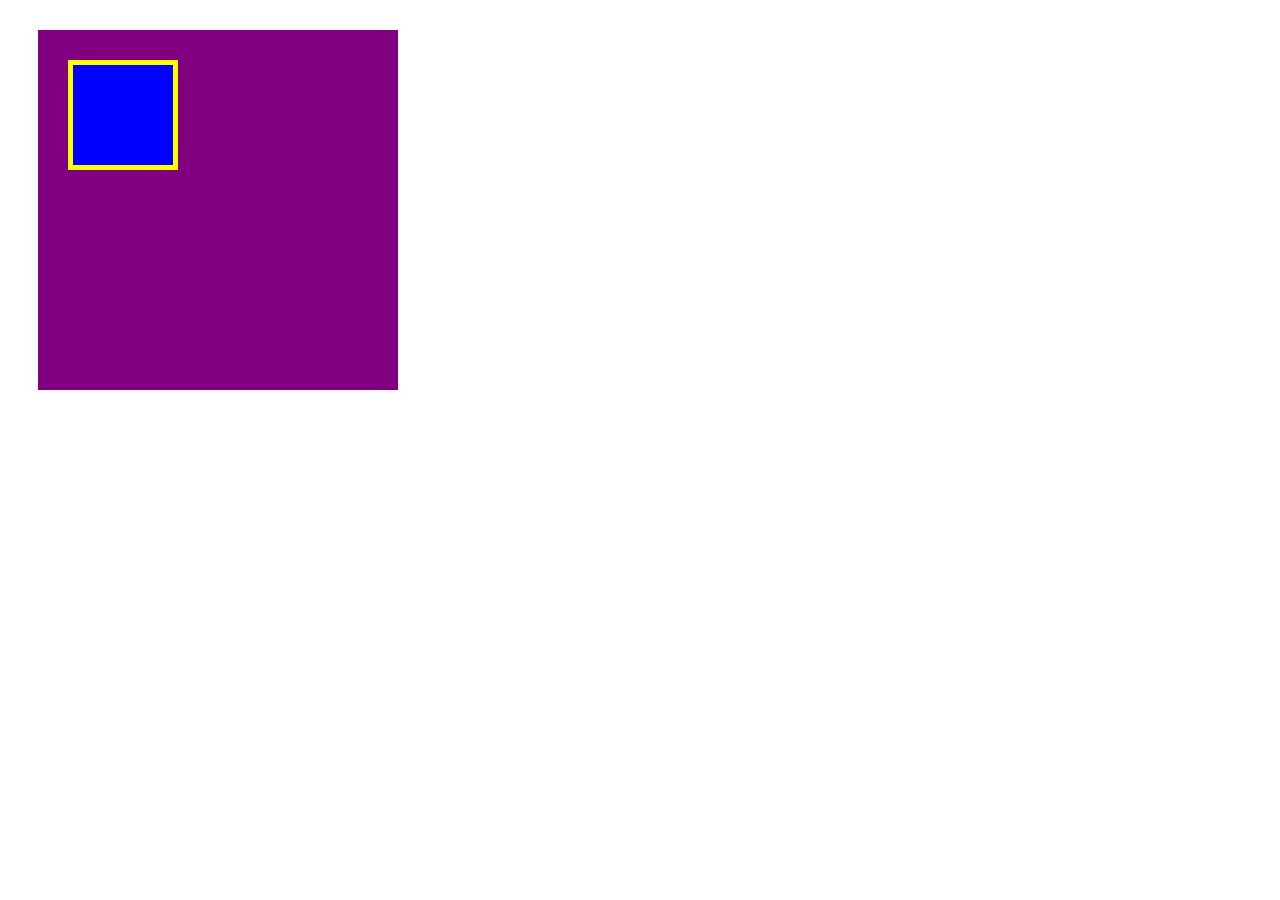
<file: box/box.html>
<!DOCTYPE html>
<html>
  <head>
    <meta charset="UTF-8" /> 
    <link rel="stylesheet" href="box.css" />
    <title>box</title>
  </head>
  
  <body>
    <div class="box1">
      <div class="box2"></div>
    </div>
  </body>
</html>
</file>
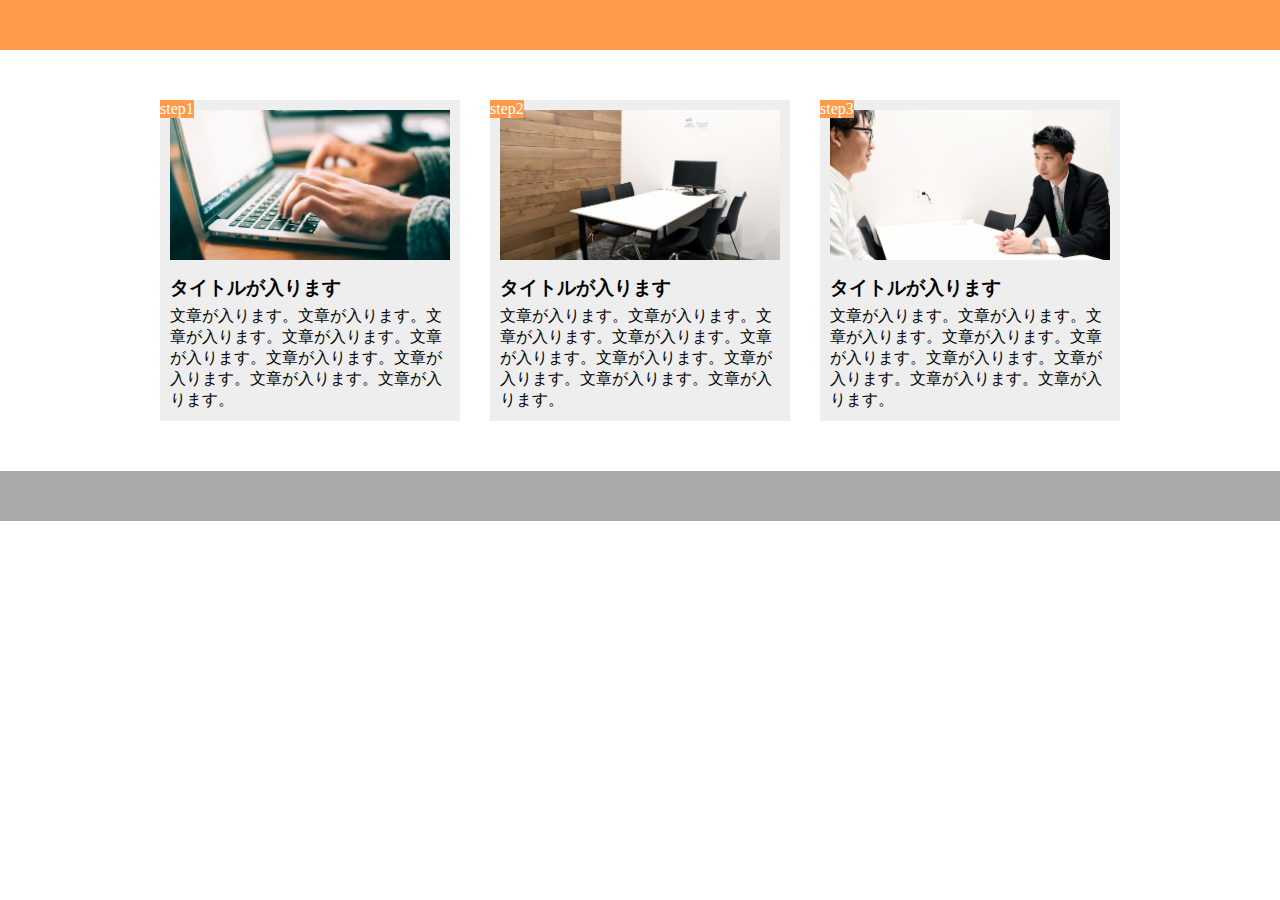
<file: chapter10/sample.html>
<!DOCTYPE html>
<html lang="ja">
  <head>
    <meta charset="UTF-8" />
    <meta name="viewport" content="width=device-width,initial-scale=1.0" />
    <link rel="stylesheet" href="sample.css" />
    <title>課題問題</title></title>
  </head>
  
  <body>
    <header></header>
    
    <main>
      <div class="step-box">
        <div class="step-img1"></div>
        <span class="step-num">step1</span>
        <h3 class="title">タイトルが入ります</h3>
        <p class="text">
          文章が入ります。文章が入ります。文章が入ります。文章が入ります。文章が入ります。文章が入ります。文章が入ります。文章が入ります。文章が入ります。
        </p>
      </div>
      
      <div class="step-box">
        <div class="step-img2"></div>
        <span class="step-num">step2</span>
        <h3 class="title">タイトルが入ります</h3>
        <p class="text">
          文章が入ります。文章が入ります。文章が入ります。文章が入ります。文章が入ります。文章が入ります。文章が入ります。文章が入ります。文章が入ります。
        </p>
      </div>
      
      <div class="step-box">
        <div class="step-img3"></div>
        <span class="step-num">step3</span>
        <h3 class="title">タイトルが入ります</h3>
        <p class="text">
          文章が入ります。文章が入ります。文章が入ります。文章が入ります。文章が入ります。文章が入ります。文章が入ります。文章が入ります。文章が入ります。
        </p>
      </div>
    </main>
    
    <footer></footer>
  </body>
</html>
</file>
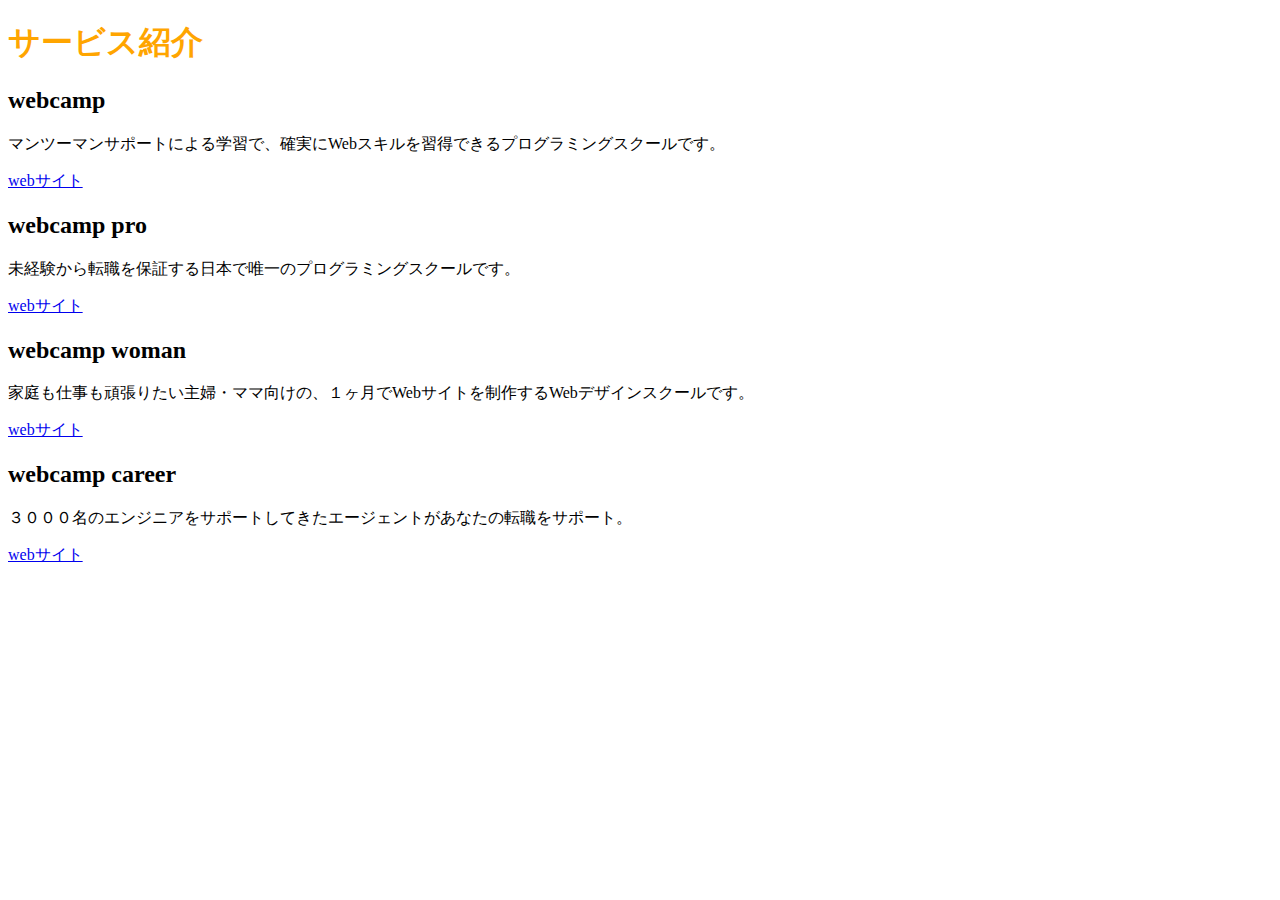
<file: chapter2/chapter2.html>
<!DOCTYPE HTML>
<html>
  <head>
    <meta charset="UTF-8" />
    <title>chapter2</title>
    <link rel="stylesheet" href="chapter2.css" />
  </head>
  
  <body>
    <div class="container">
      <h1>サービス紹介</h1>
      <h2>webcamp</h2>
      <p>マンツーマンサポートによる学習で、確実にWebスキルを習得できるプログラミングスクールです。</p>
      <a href="#">webサイト</a>
      
      <h2>webcamp pro</h2>
      <p>未経験から転職を保証する日本で唯一のプログラミングスクールです。</p>
      <a href="#">webサイト</a>
      
      <h2>webcamp woman</h2>
      <p>家庭も仕事も頑張りたい主婦・ママ向けの、１ヶ月でWebサイトを制作するWebデザインスクールです。</p>
      <a href="#">webサイト</a>
      
      <h2>webcamp career</h2>
      <p>３０００名のエンジニアをサポートしてきたエージェントがあなたの転職をサポート。</p>
      <a href="#">webサイト</a>
    </div>
  </body>
</html>
</file>
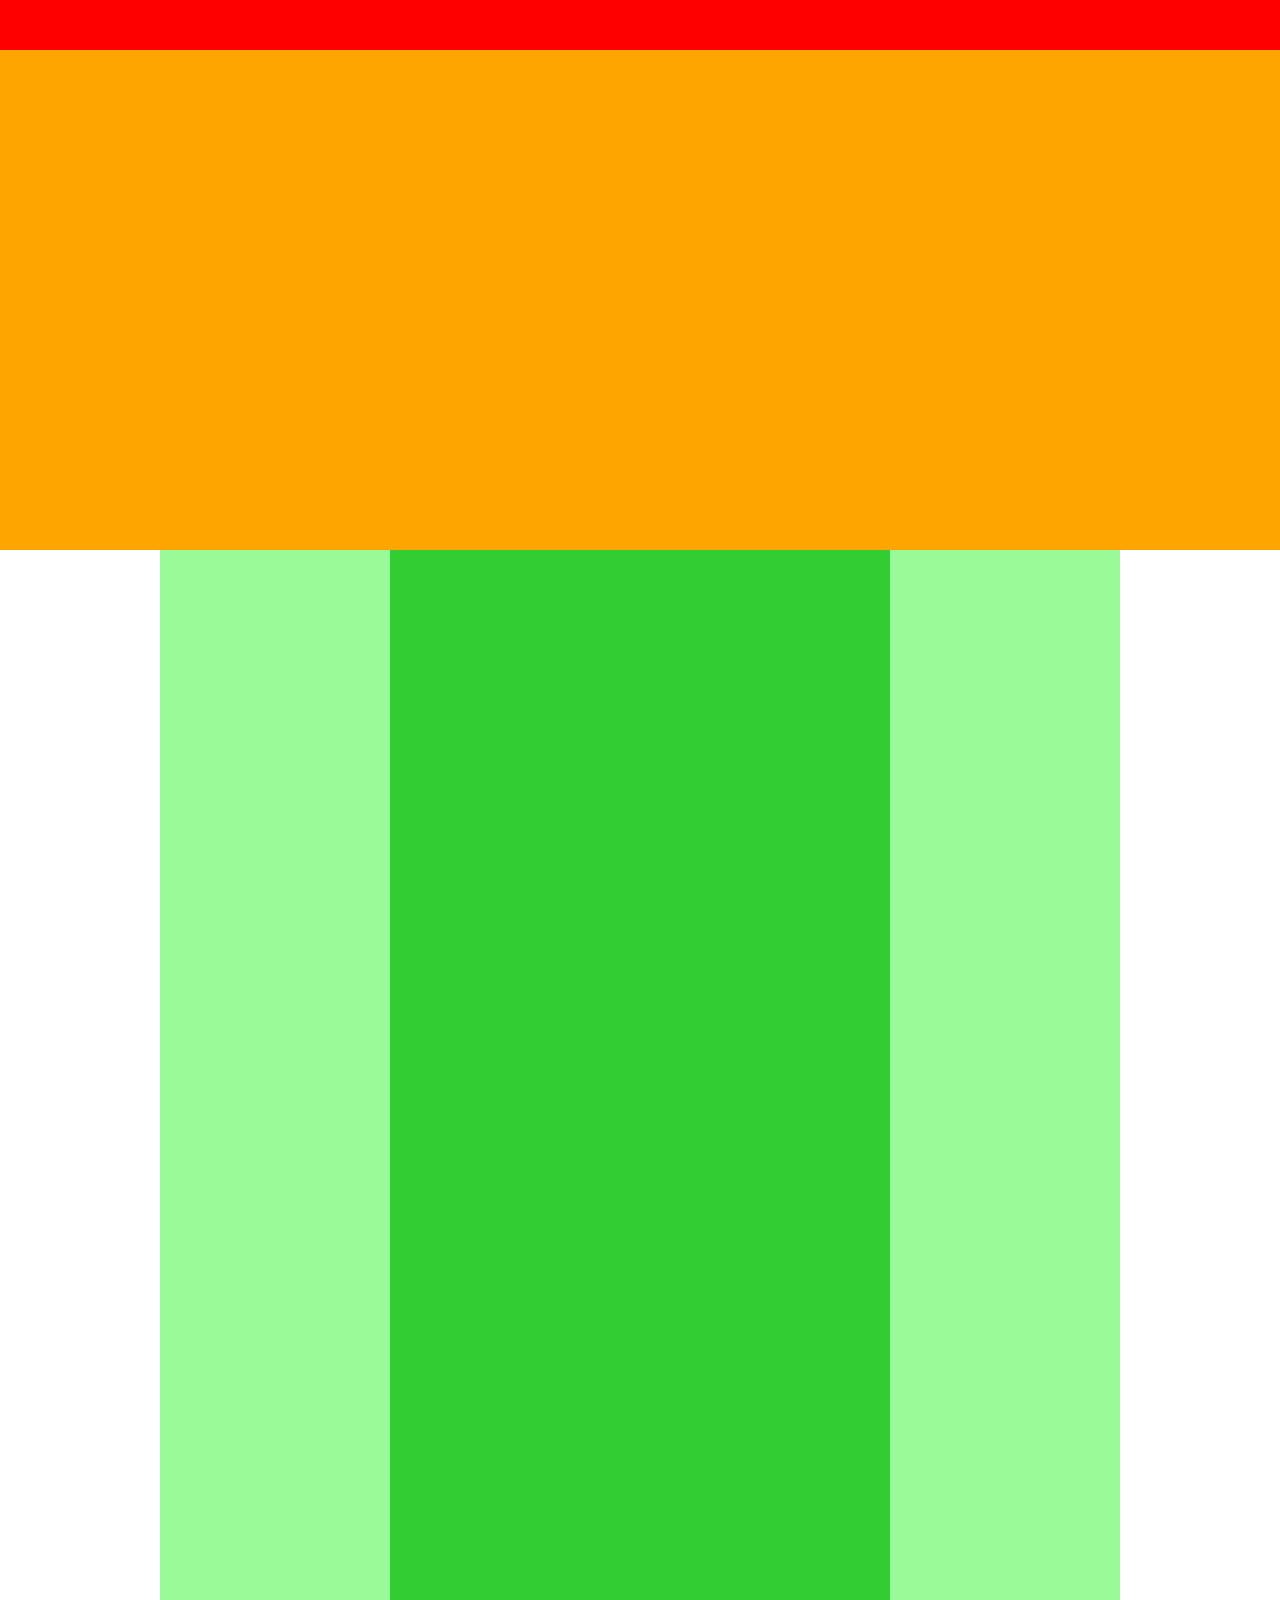
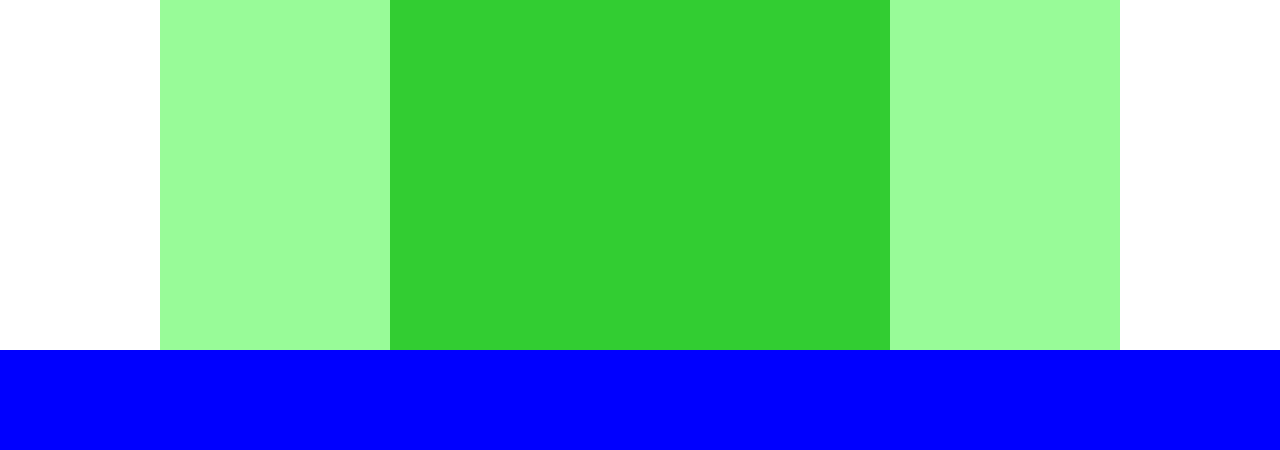
<file: chapter4/sample.html>
<!DOCTYPE html>
<html>
  <head>
    <link rel="stylesheet" href="sample.css"/>
    <meta charset="UTF-8"/>
    <title>sample</title>
  </head>
  
  <body>
    <div class="head">
      <div class="head-1"></div>
      <div class="head-2"></div>
    </div>
    
    <div class="main">
      <div class="main-1"></div>
      <div class="main-2"></div>
      <div class="main-3"></div>
    </div>
    
    <div class="footer"></div>
  </body>
</html>
</file>
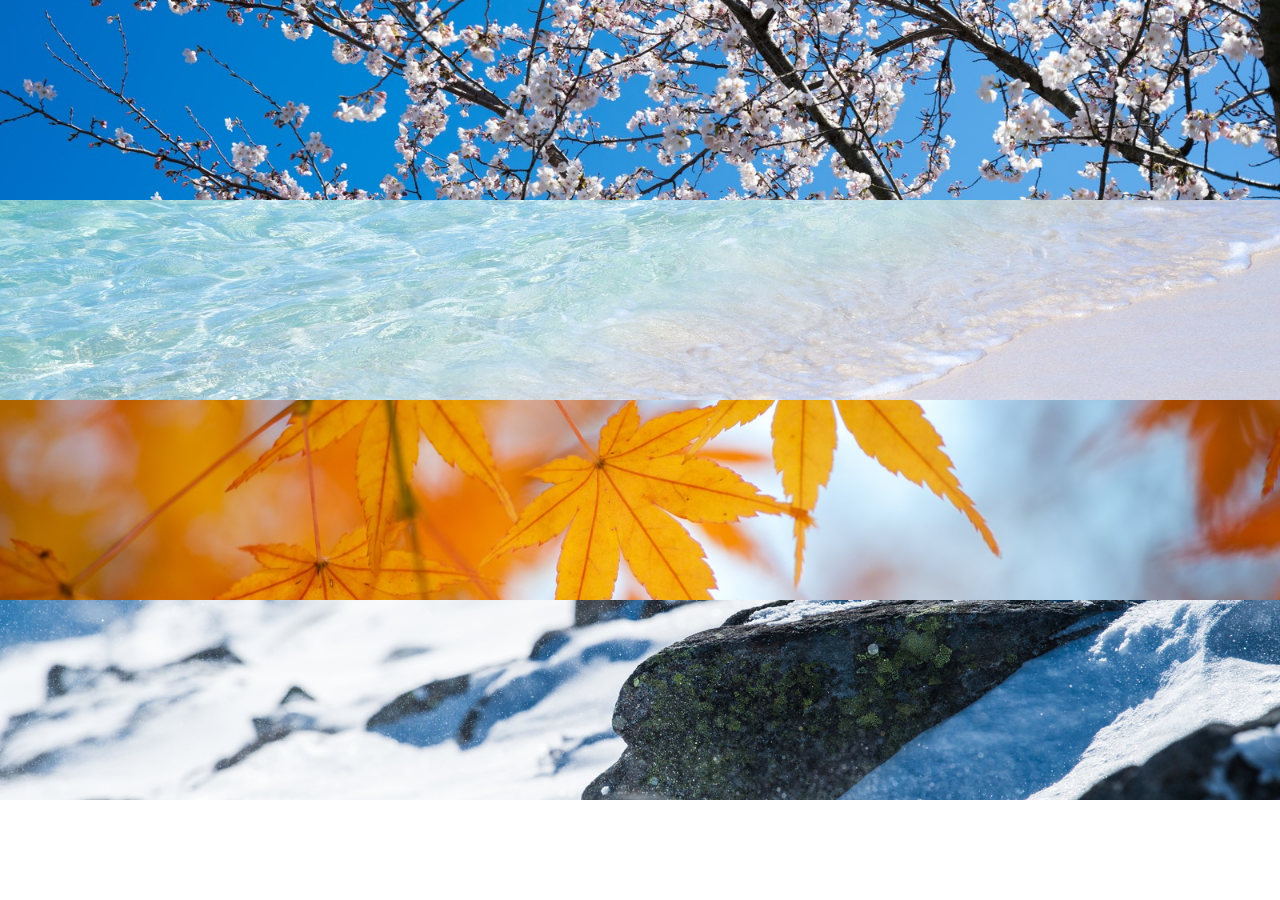
<file: chapter6/sample.html>
<!DOCTYPE html>
<html>
  <head>
    <meta charset="UTF-8"/>
    <title>演習問題６</title>
    <link rel="stylesheet" href="sample.css"/>
  </head>
  
  <body>
    <div class="main">
      <div class="sakura"></div>
      <div class="see"></div>
      <div class="momigi"></div>
      <div class="snow"></div>
    </div>
  </body>
</html>
</file>
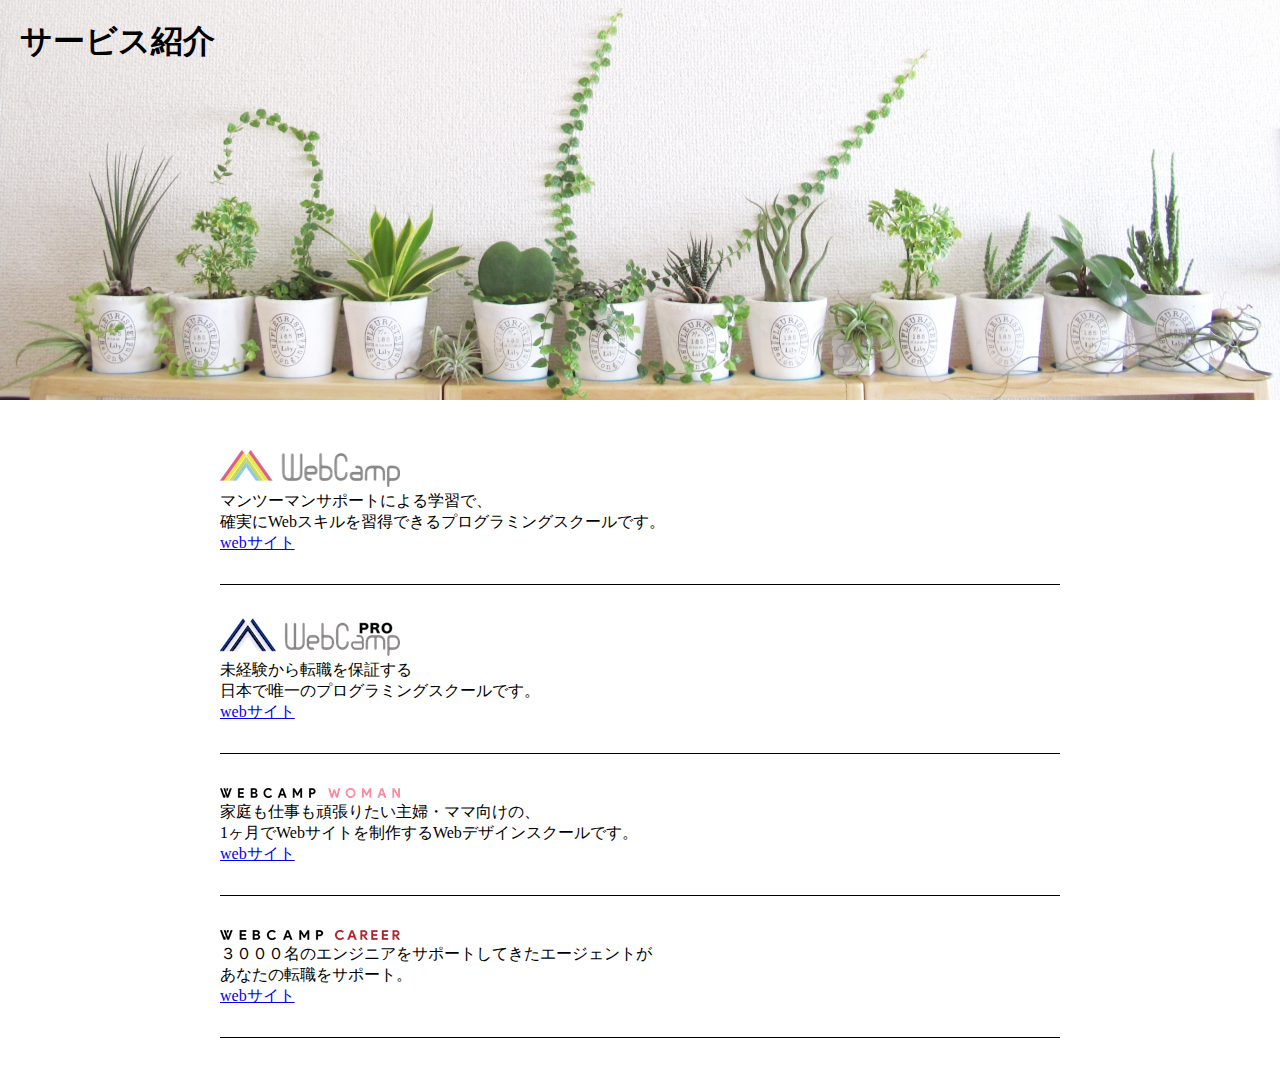
<file: chapter7/sample.html>
<!DOCTYPE html>
<html>
  <head>
    <meta charset="UTF-8">
    <title>７章演習</title>
    <link rel="stylesheet" href="sample.css" />
  </head>
  
  <body>
    <header>
      <h1>サービス紹介</h1>
    </header>
    <main>
      <div class="box">
        <img src="img/wc-logo.png">
        <p>
          マンツーマンサポートによる学習で、<br>
          確実にWebスキルを習得できるプログラミングスクールです。<br>
          <a href="#">
            webサイト
          </a>
        </p>
      </div>
      <div class="box">
        <img src="img/wcp-logo.png">
        <p>
          未経験から転職を保証する<br>
          日本で唯一のプログラミングスクールです。<br>
          <a href="#">
            webサイト
          </a>
        </p>
      </div>
      <div class="box">
        <img src="img/wcw-logo.png">
        <p>
          家庭も仕事も頑張りたい主婦・ママ向けの、<br>
          1ヶ月でWebサイトを制作するWebデザインスクールです。<br>
          <a href="#">
            webサイト
          </a>
        </p>
      </div>
      <div class="box">
        <img src="img/wcc-logo.png">
        <p>
          ３０００名のエンジニアをサポートしてきたエージェントが<br>
          あなたの転職をサポート。<br>
          <a href="#">
            webサイト
          </a>
        </p>
      </div>
    </main>
  </body>
</html>
</file>
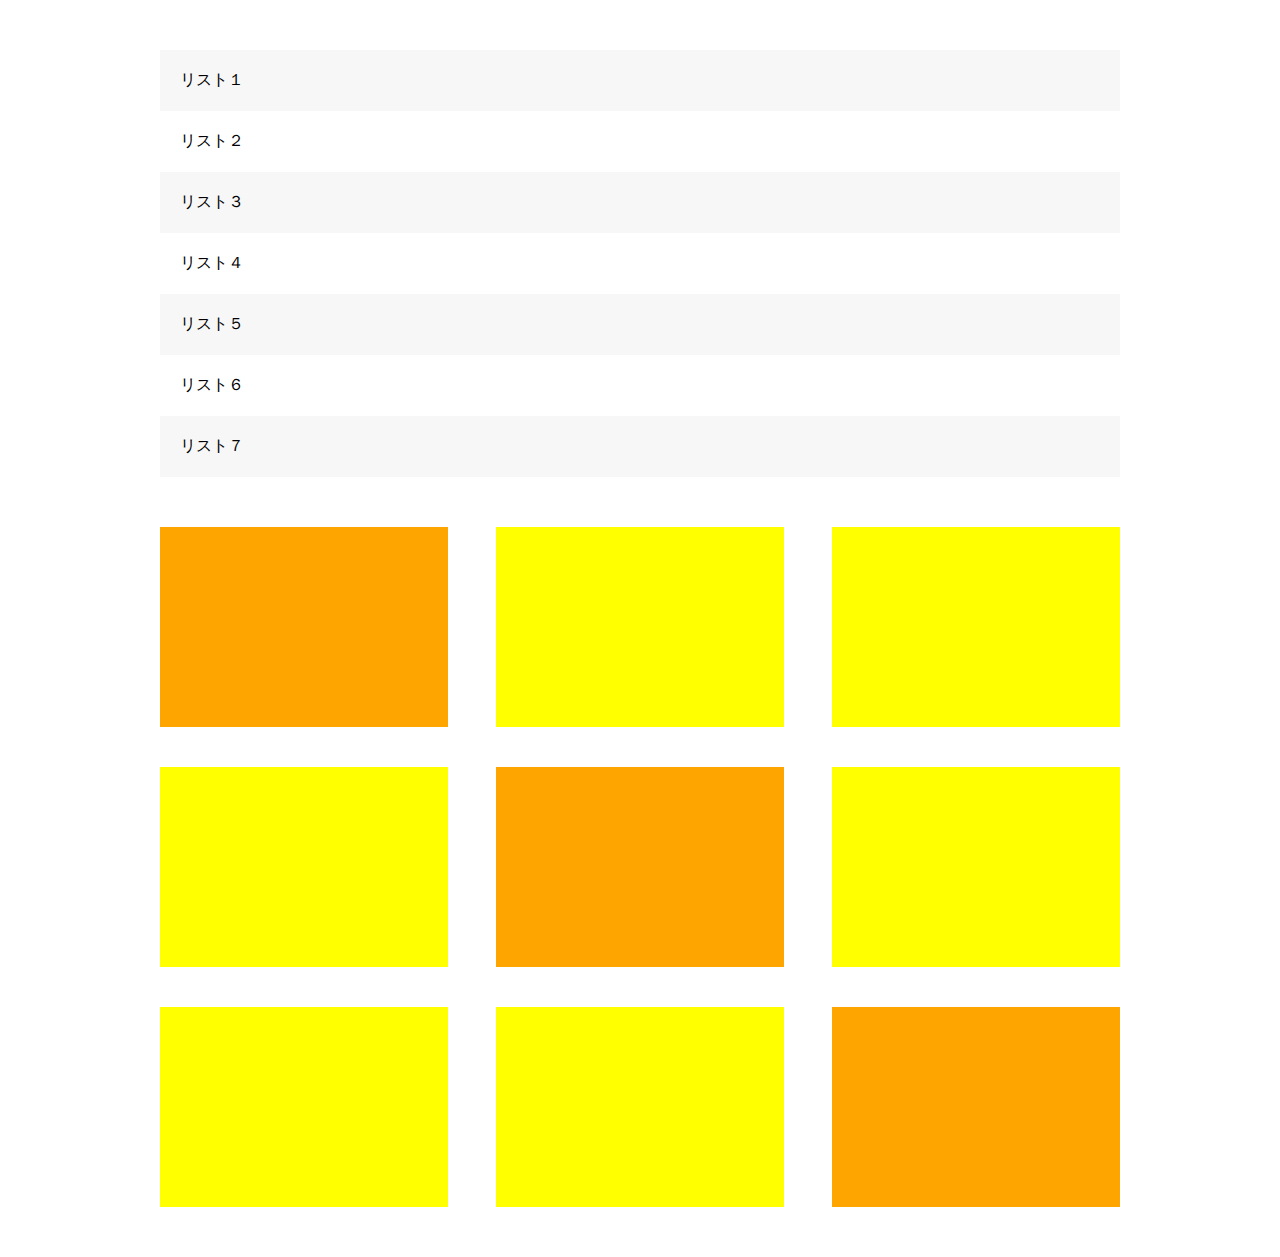
<file: chapter8/sample.html>
<!DOCTYPE html>
<html>
  <head>
    <meta charset="UTF-8">
    <title>8章演習問題</title>
    <link rel="stylesheet" href="sample.css" />
  </head>
  
  <body>
    <nav>
      <p class="list">リスト１</p>
      <p class="list">リスト２</p>
      <p class="list">リスト３</p>
      <p class="list">リスト４</p>
      <p class="list">リスト５</p>
      <p class="list">リスト６</p>
      <p class="list">リスト７</p>
    </nav>
    
    <main>
      <div class="box orange"></div>
      <div class="box yellow"></div>
      <div class="box yellow"></div>
      <div class="box yellow"></div>
      <div class="box orange"></div>
      <div class="box yellow"></div>
      <div class="box yellow"></div>
      <div class="box yellow"></div>
      <div class="box orange"></div>
    </main>
    
  </body>
</html>
</file>
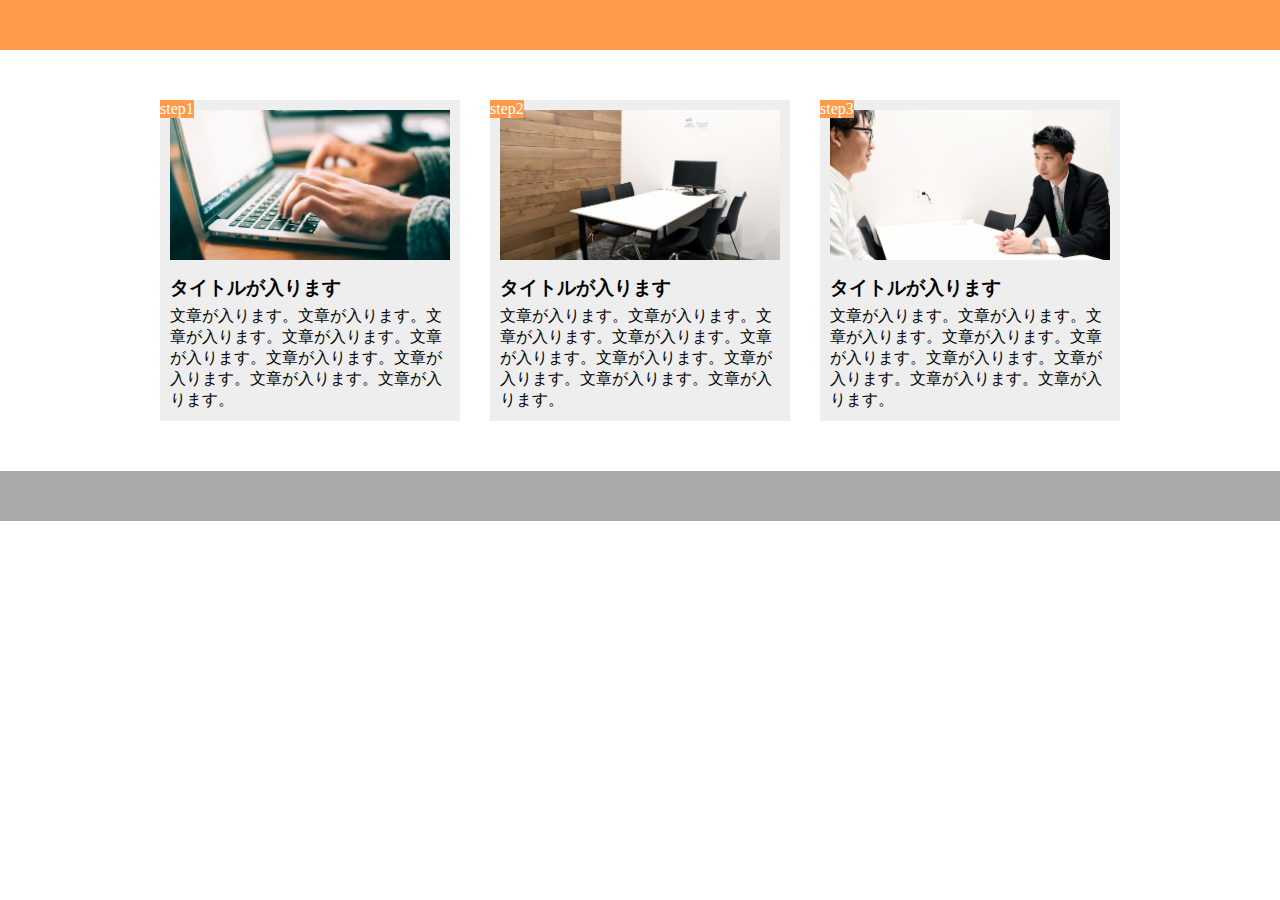
<file: chapter9/sample2.html>
<!DOCTYPE html>
<html lang="ja">
  <head>
    <meta charset="UTF-8" />
    <link rel="stylesheet" href="sample2.css" />
    <title>9章演習</title>
  </head>
  
  <body>
    <header></header>
    
    <main>
      <div class="step-box">
        <div class="step-img1"></div>
        <span class="step-num">step1</span>
        <h3 class="title">タイトルが入ります</h3>
        <p class="text">
          文章が入ります。文章が入ります。文章が入ります。文章が入ります。文章が入ります。文章が入ります。文章が入ります。文章が入ります。文章が入ります。
        </p>
      </div>
      
      <div class="step-box">
        <div class="step-img2"></div>
        <span class="step-num">step2</span>
        <h3 class="title">タイトルが入ります</h3>
        <p class="text">
          文章が入ります。文章が入ります。文章が入ります。文章が入ります。文章が入ります。文章が入ります。文章が入ります。文章が入ります。文章が入ります。
        </p>
      </div>
      
      <div class="step-box">
        <div class="step-img3"></div>
        <span class="step-num">step3</span>
        <h3 class="title">タイトルが入ります</h3>
        <p class="text">
          文章が入ります。文章が入ります。文章が入ります。文章が入ります。文章が入ります。文章が入ります。文章が入ります。文章が入ります。文章が入ります。
        </p>
      </div>
    </main>
    
    <footer></footer>
  </body>
</html>
</file>
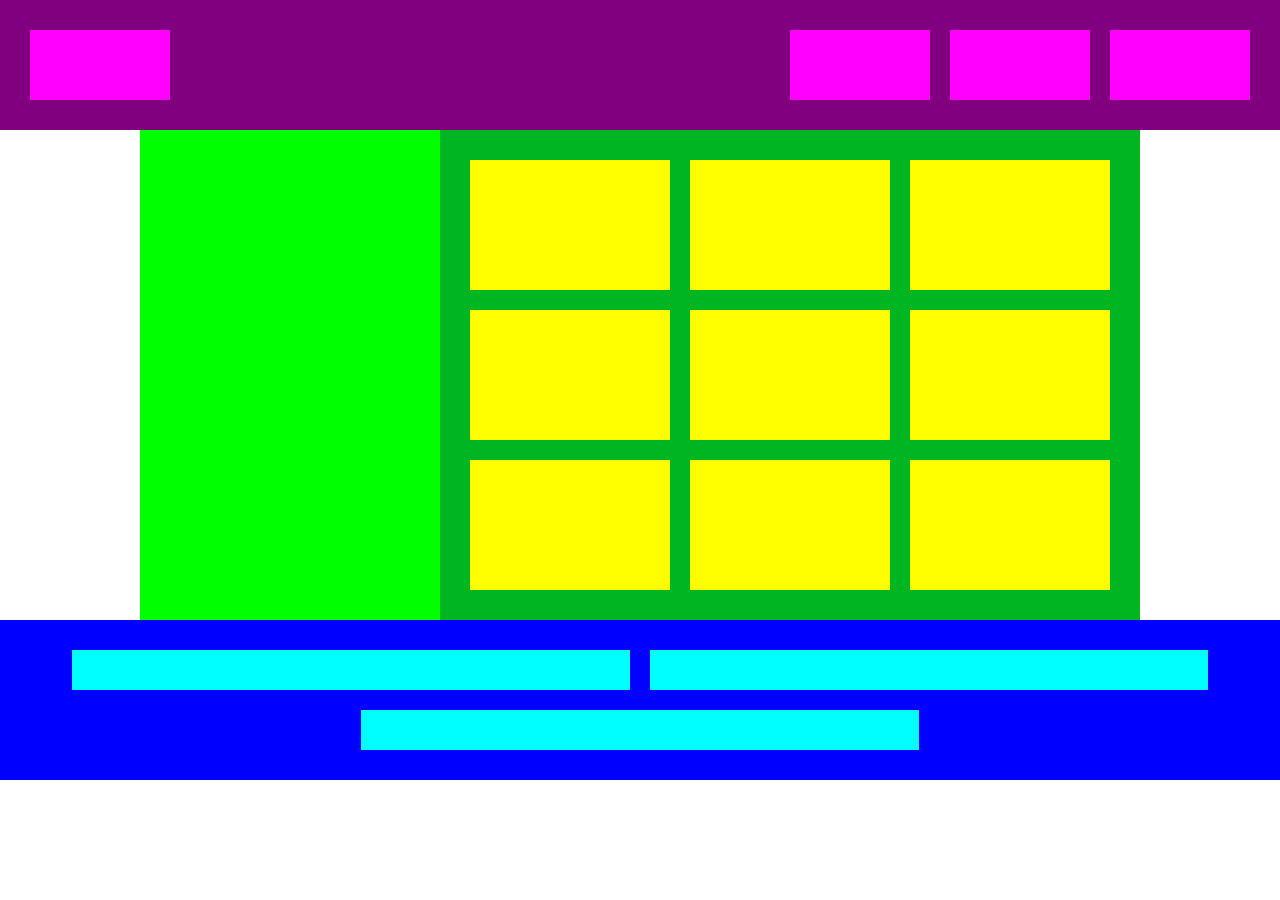
<file: flex/flex.html>
<!DOCTYPE html>
<html lang="ja">
  <head>
    <meta charset="UTF-8" />
    <link rel="stylesheet" href="style.css" />
    <title>flexbox</title>
  </head>
  
  <body>
    <header>
      <div class="header-box"></div>
      <div class="header-box"></div>
      <div class="header-box"></div>
      <div class="header-box"></div>
    </header>
    
    <main>
      <div class="left"></div>
      <div class="right">
        <div class="right-box"></div>
        <div class="right-box"></div>
        <div class="right-box"></div>
        <div class="right-box"></div>
        <div class="right-box"></div>
        <div class="right-box"></div>
        <div class="right-box"></div>
        <div class="right-box"></div>
        <div class="right-box"></div>
      </div>
    </main>
    
    <footer>
      <div class="footer-box"></div>
      <div class="footer-box"></div>
      <div class="footer-box"></div>
    </footer>
  </body>
</html>
</file>
<file: box/box.css>
.box1 {
  width: 300px;
  height: 300px;
  background-color: #800080;
  padding: 30px;
  margin: 30px;
}

.box2 {
  width: 100px;
  height: 100px;
  background-color: blue;
  border: 5px solid yellow;
}
</file>
<file: chapter10/sample.css>
* {
  box-sizing: border-box;
  margin: 0;
  padding: 0;
}

header {
  height: 50px;
  background-color: #ff9a4b;
}

main {
  width: 960px;
  margin: 50px auto;
  display: flex;
}

.step-box {
  width: 300px;
  margin-right: 30px;
  padding: 10px;
  position: relative;
  background-color: #eee;
}

.step-box:last-child {
  margin-right: 0;
}

.step-img1 {
  height: 150px;
  background-image: url(img/flow01.png);
  background-position: bottom;
  background-size: cover;
}

.step-img2 {
  height: 150px;
  background-image: url(img/flow02.png);
  background-position: bottom;
  background-size: cover;
}

.step-img3 {
  height: 150px;
  background-image: url(img/flow03.png);
  background-position: bottom;
  background-size: cover;
}

.step-num {
  position: absolute;
  top: 0;
  left: 0;
  background-color: #ff9a4b;
  color: #fff;
}

.title {
  margin: 15px 0 5px;
}

footer {
  height: 50px;
  background-color: #aaa;
}

@media screen and (max-width: 768px) {
  main {
    width: 100%;
    display: block;
    padding-left: 5%;
    padding-right: 5%;
  }
  
  .step-box {
    width: 100%;
    margin-bottom: 20px;
  }
  
  .step-box:last-child {
    margin-bottom: 0;
  }
}
</file>
<file: chapter2/chapter2.css>
h1 {
  color: orange;
}
</file>
<file: chapter4/sample.css>
* {
  margin: 0;
  padding: 0;
  box-sizing: border-box;
}

.head-1 {
  width: 100%;
  height: 50px;
  background-color: red;
}

.head-2 {
  width: 100%;
  height: 500px;
  background-color: orange;
}

.main {
  width: 960px;
  display: flex;
  justify-content: center;
  margin: 0 auto;
}

.main-1 {
  width: 230px;
  height: 1400px;
  background-color: palegreen;
}

.main-2 {
  width: 500px;
  height: 1400px;
  background-color: limegreen;
}

.main-3 {
  width: 230px;
  height: 1400px;
  background-color: palegreen;
}

.footer {
  width: 100%;
  height: 100px;
  background-color: blue;
}
</file>
<file: chapter6/sample.css>
* {
  margin: 0;
  padding: 0;
  box-sizing: border-box;
}

.main {
  height: 800px;
  width: 100%;
}

.sakura {
  height: 200px;
  width: 100%;
  background-image: url(img/box1.jpg);
  background-position: center;
  background-size: cover;
}

.see {
  height: 200px;
  width: 100%;
  background-image: url(img/box2.jpg);
  background-position: center;
  background-size: cover;
}

.momigi {
  height: 200px;
  width: 100%;
  background-image: url(img/box3.jpg);
  background-position: center;
  background-size: cover;
}

.snow {
  height: 200px;
  width: 100%;
  background-image: url(img/box4.jpg);
  background-position: center;
  background-size: cover;
}
</file>
<file: chapter7/sample.css>
* {
  padding: 0;
  margin: 0;
  box-sizing: border-box;
}

header {
  background-image: url(img/mv.jpg);
  width: 100%;
  height: 400px;
  background-position: bottom center;
  background-size: cover;
}

header>h1 {
  padding: 20px 0 0 20px;
}

main {
  margin: 0 auto;
  width: 840px;
  padding: 50px 0 20px 0;
}

.box {
  margin-bottom: 30px;
  padding-bottom: 30px;
  border-bottom: 1px solid #000;
}
</file>
<file: chapter8/sample.css>
* {
  margin: 0;
  padding: 0;
  box-sizing: border-box;
}

nav {
  width: 100%;
  margin: 50px 0 10px 0;
}

.list {
  margin: 0 auto;
  padding: 20px;
  width: 960px;
}

.list:nth-child(odd) {
  background-color: #f7f7f7;
}

main {
  margin: 0 auto 50px auto;
  display: flex;
  flex-wrap: wrap;
  width: 960px;
}

.box {
  height: 200px;
  width: 30%;
  margin-top: 40px;
  margin-right: 5%;
}

.box:nth-child(3) {
  margin-right: 0;
}

.box:nth-child(6) {
  margin-right: 0;
}

.box:nth-child(9) {
  margin-right: 0;
}

.yellow {
  background-color: yellow;
}

.orange {
  background-color: orange;
}
</file>
<file: chapter9/sample2.css>
* {
  box-sizing: border-box;
  margin: 0;
  padding: 0;
}

header {
  height: 50px;
  background-color: #ff9a4b;
}

main {
  width: 960px;
  margin: 50px auto;
  display: flex;
}

.step-box {
  width: 300px;
  margin-right: 30px;
  padding: 10px;
  position: relative;
  background-color: #eee;
}

.step-box:last-child {
  margin-right: 0;
}

.step-img1 {
  height: 150px;
  background-image: url(img/flow01.png);
  background-position: bottom;
  background-size: cover;
}

.step-img2 {
  height: 150px;
  background-image: url(img/flow02.png);
  background-position: bottom;
  background-size: cover;
}

.step-img3 {
  height: 150px;
  background-image: url(img/flow03.png);
  background-position: bottom;
  background-size: cover;
}

.step-num {
  position: absolute;
  top: 0;
  left: 0;
  background-color: #ff9a4b;
  color: #fff;
}

.title {
  margin: 15px 0 5px;
}

footer {
  height: 50px;
  background-color: #aaa;
}
</file>
<file: flex/style.css>
* {
  margin: 0;
  padding: 0;
  box-sizing: border-box;
}

header {
  background-color: purple;
  width: 100%;
  padding: 30px 20px;
  display: flex;
  justify-content: flex-end;
}

.header-box {
  background-color: fuchsia;
  height: 70px;
  flex-basis: 140px;
  margin: 0 10px;
}

.header-box:first-child {
  margin-right: auto;
}

main {
  display: flex;
  justify-content: center;
}

.left {
  background-color: lime;
  width: 300px;
}

.right {
  background-color: #00b522;
  padding: 20px;
  max-width: 700px;
  flex-grow: 1;
  display: flex;
  flex-wrap: wrap;
  justify-content: center;
 }

.right-box {
  flex-basis: 200px;
  height: 130px;
  margin: 10px;
  background-color: yellow;
}

footer {
  width: 100%;
  background-color: blue;
  padding: 20px;
  display: flex;
  flex-wrap: wrap;
  justify-content: center;
}

.footer-box {
  background-color: aqua;
  margin: 10px;
  height: 40px;
  flex-basis: 45%;
  max-width: 600px;
}
</file>
